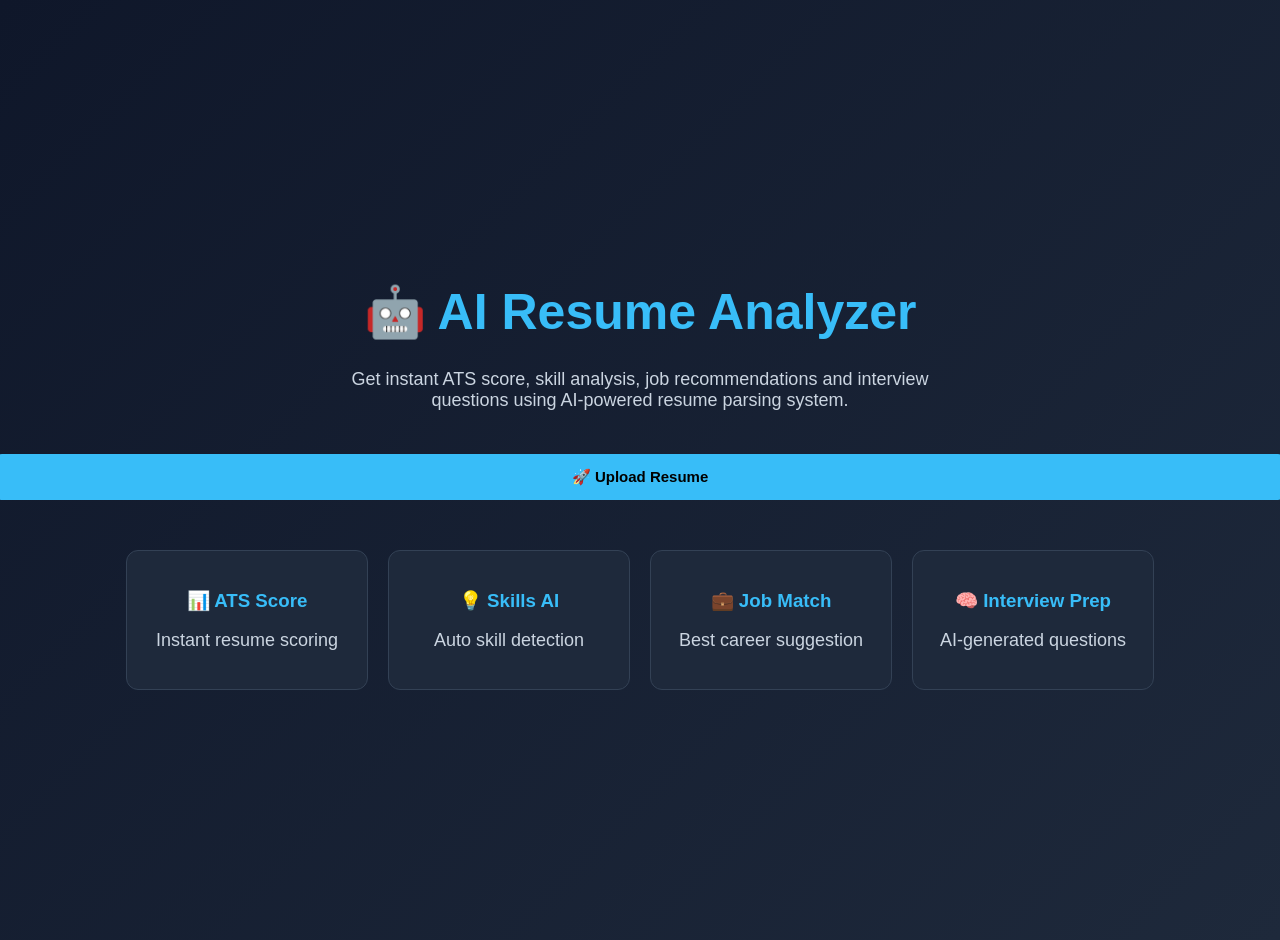
<file: frontend/index.html>
<!DOCTYPE html>
<html lang="en">

<head>
  <meta charset="UTF-8">
  <title>AI Resume Analyzer</title>

  <link rel="stylesheet" href="css/style.css">

  <style>
    body {
      margin: 0;
      font-family: Arial, sans-serif;
      background: linear-gradient(135deg, #0f172a, #1e293b);
      color: white;
    }

    .hero {
      height: 100vh;
      display: flex;
      flex-direction: column;
      justify-content: center;
      align-items: center;
      text-align: center;
      padding: 20px;
    }

    h1 {
      font-size: 50px;
      margin-bottom: 10px;
      color: #38bdf8;
    }

    p {
      color: #cbd5e1;
      font-size: 18px;
      max-width: 600px;
    }

    .btn {
      margin-top: 25px;
      padding: 14px 28px;
      background: #38bdf8;
      color: black;
      text-decoration: none;
      border-radius: 10px;
      font-weight: bold;
      transition: 0.3s;
    }

    .btn:hover {
      background: #0ea5e9;
      transform: scale(1.05);
    }

    .features {
      margin-top: 50px;
      display: flex;
      gap: 20px;
      flex-wrap: wrap;
      justify-content: center;
    }

    .card {
      background: #1e293b;
      padding: 20px;
      border-radius: 12px;
      width: 200px;
      border: 1px solid #334155;
    }

    .card h3 {
      color: #38bdf8;
      margin-bottom: 10px;
    }

  </style>
</head>

<body>

  <div class="hero">

    <h1>🤖 AI Resume Analyzer</h1>

    <p>
      Get instant ATS score, skill analysis, job recommendations and interview questions using AI-powered resume parsing system.
    </p>

    <a href="upload.html" class="btn">🚀 Upload Resume</a>

    <!-- FEATURE HIGHLIGHTS -->
    <div class="features">

      <div class="card">
        <h3>📊 ATS Score</h3>
        <p>Instant resume scoring</p>
      </div>

      <div class="card">
        <h3>💡 Skills AI</h3>
        <p>Auto skill detection</p>
      </div>

      <div class="card">
        <h3>💼 Job Match</h3>
        <p>Best career suggestion</p>
      </div>

      <div class="card">
        <h3>🧠 Interview Prep</h3>
        <p>AI-generated questions</p>
      </div>

    </div>

  </div>

</body>
</html>
</file>
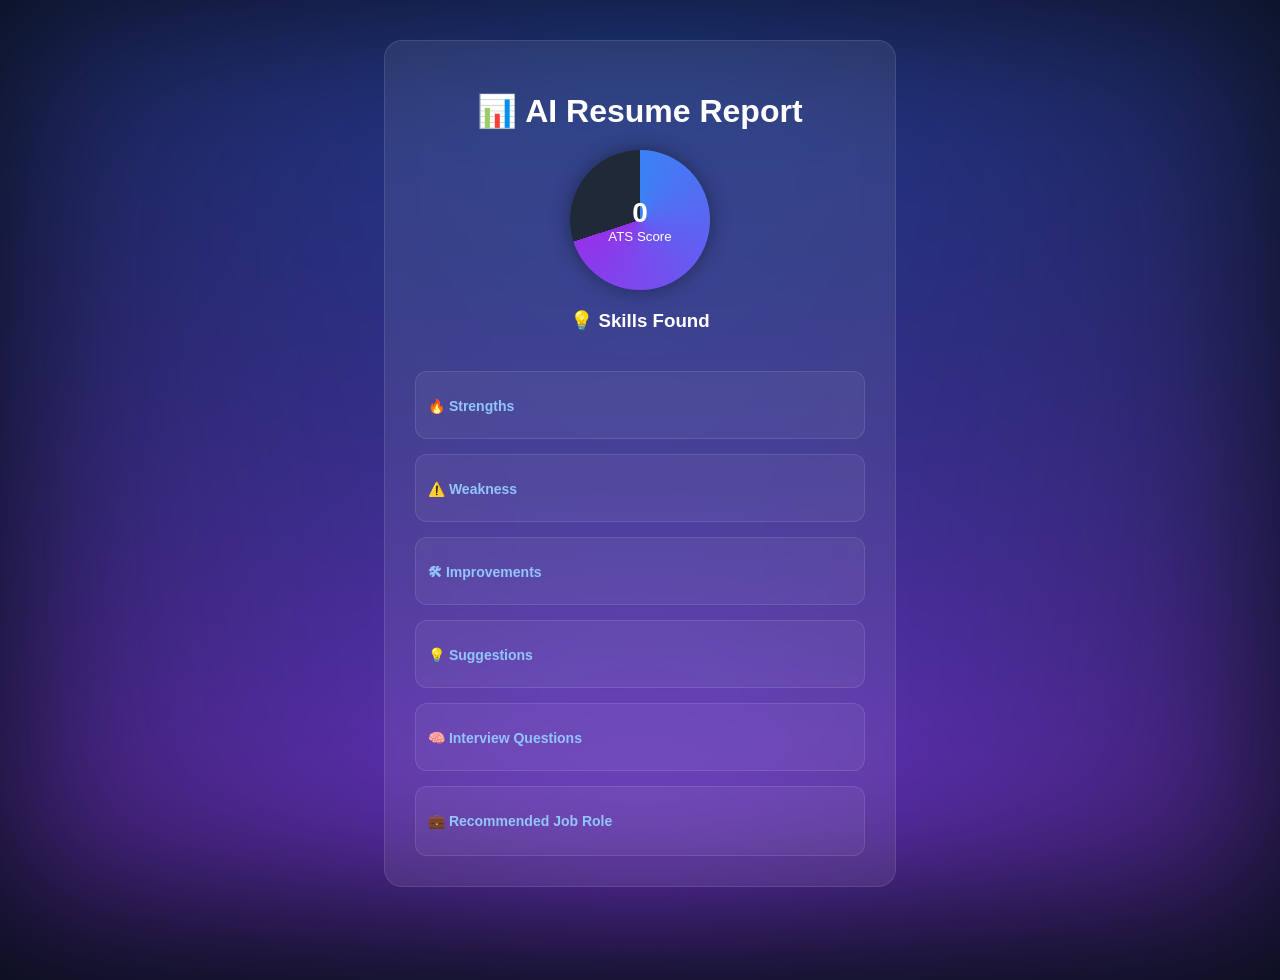
<file: frontend/dashboard.html>
<!DOCTYPE html>
<html lang="en">
<head>
  <meta charset="UTF-8">
  <title>AI Resume Report</title>
  <link rel="stylesheet" href="css/style.css">
</head>

<body>

<div class="bg"></div>

<div class="dash-container">

  <div class="dash-card">

    <h1>📊 AI Resume Report</h1>

    <!-- SCORE -->
    <div class="score-circle">
      <span class="score" id="score">0</span>
      <small>ATS Score</small>
    </div>

    <!-- SKILLS -->
    <div class="section">
      <h3>💡 Skills Found</h3>
      <div class="skills" id="skills"></div>
    </div>

    <!-- FEEDBACK -->
    <div class="section">

      <div class="feedback-box">
        <h3>🔥 Strengths</h3>
        <ul id="strengths"></ul>
      </div>

      <div class="feedback-box">
        <h3>⚠️ Weakness</h3>
        <ul id="weakness"></ul>
      </div>

      <div class="feedback-box">
        <h3>🛠 Improvements</h3>
        <ul id="improvements"></ul>
      </div>

      <div class="feedback-box">
        <h3>💡 Suggestions</h3>
        <ul id="suggestions"></ul>
      </div>
      <div class="feedback-box">
  <h3>🧠 Interview Questions</h3>
  <ul id="questions"></ul>
</div>

<div class="feedback-box">
  <h3>💼 Recommended Job Role</h3>
  <p id="jobRole"></p>
</div>

    </div>

  </div>

</div>

<script src="js/dashboard.js"></script>
</body>
</html>
</file>
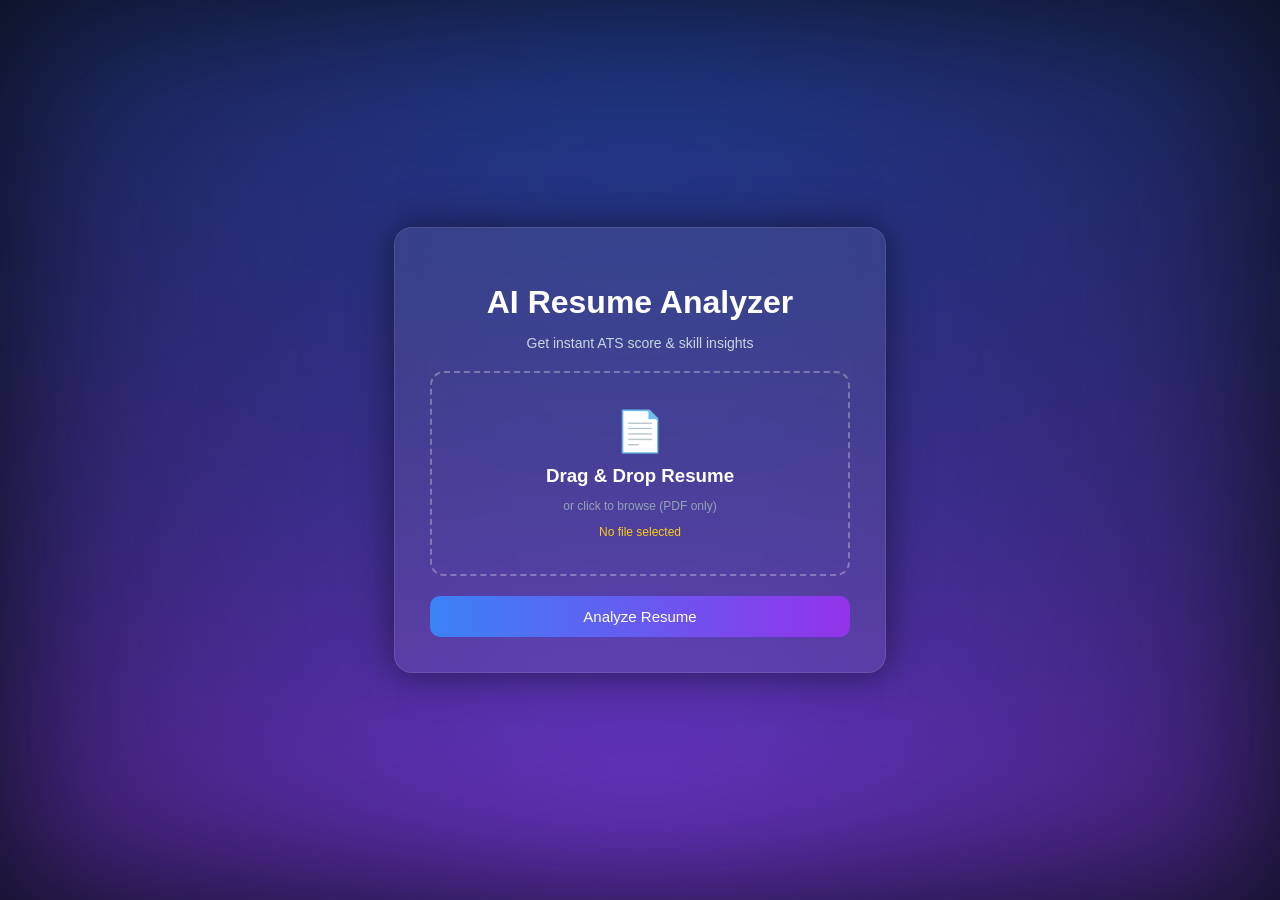
<file: frontend/upload.html>
<!DOCTYPE html>
<html lang="en">
<head>
    <meta charset="UTF-8">
    <title>AI Resume Analyzer</title>
    <link rel="stylesheet" href="css/style.css">
</head>

<body>

<div class="bg"></div>

<div class="container">

    <div class="glass-card">

        <h1>AI Resume Analyzer</h1>
        <p>Get instant ATS score & skill insights</p>

        <!-- Drag & Drop Zone -->
        <div class="drop-zone" id="dropZone">
            <input type="file" id="resumeFile" accept=".pdf" hidden>

            <div class="icon">📄</div>
            <h3>Drag & Drop Resume</h3>
            <p>or click to browse (PDF only)</p>

            <span id="fileName">No file selected</span>
        </div>

        <button class="btn" onclick="uploadResume()">
            Analyze Resume
        </button>

        <div id="loading" class="loading">
            <div class="spinner"></div>
            Analyzing your resume...
        </div>

    </div>

</div>

<script src="js/upload.js"></script>
</body>
</html>
</file>
<file: frontend/css/style.css>
body {
    margin: 0;
    font-family: "Segoe UI", sans-serif;
    background: #0a0f1c;
    color: white;

    min-height: 100vh;
    overflow-y: auto;   /* ✅ allow vertical scroll */
}
html {
    scroll-behavior: smooth;
}

/* animated background */
.bg {
    position: absolute;
    width: 100%;
    height: 100%;
    background: radial-gradient(circle at top, #1e3a8a, transparent),
                radial-gradient(circle at bottom, #9333ea, transparent);
    filter: blur(80px);
}

/* center container */
.container {
    position: relative;
    height: 100vh;
    display: flex;
    justify-content: center;
    align-items: center;
}

/* glass card */
.glass-card {
    width: 420px;
    padding: 35px;
    border-radius: 18px;

    background: rgba(255,255,255,0.08);
    backdrop-filter: blur(15px);
    border: 1px solid rgba(255,255,255,0.1);

    text-align: center;
    box-shadow: 0 0 40px rgba(0,0,0,0.5);
}

/* text */
h1 {
    margin-bottom: 5px;
}

p {
    color: #cbd5e1;
    font-size: 14px;
}

/* drag drop box */
.drop-zone {
    margin-top: 20px;
    padding: 35px;
    border: 2px dashed rgba(255,255,255,0.3);
    border-radius: 14px;
    cursor: pointer;
    transition: 0.3s;
}

.drop-zone:hover {
    border-color: #60a5fa;
    background: rgba(96,165,250,0.1);
}

.icon {
    font-size: 40px;
}

.drop-zone h3 {
    margin: 10px 0 5px;
}

.drop-zone p {
    font-size: 12px;
    color: #94a3b8;
}

#fileName {
    display: block;
    margin-top: 10px;
    font-size: 12px;
    color: #facc15;
}

/* button */
.btn {
    margin-top: 20px;
    width: 100%;
    padding: 12px;
    border: none;
    border-radius: 10px;

    background: linear-gradient(90deg, #3b82f6, #9333ea);
    color: white;
    font-size: 15px;
    cursor: pointer;
    transition: 0.3s;
}

.btn:hover {
    transform: scale(1.03);
}

/* loading */
.loading {
    margin-top: 15px;
    display: none;
    color: #facc15;
}

/* spinner */
.spinner {
    width: 18px;
    height: 18px;
    border: 3px solid #fff;
    border-top: 3px solid transparent;
    border-radius: 50%;
    animation: spin 1s linear infinite;
    margin: auto;
    margin-bottom: 8px;
}

@keyframes spin {
    100% { transform: rotate(360deg); }
}

.dash-container {
    min-height: 100vh;
    padding: 40px 0;
    display: flex;
    justify-content: center;
    align-items: flex-start;
}

.dash-card {
    width: 450px;
    padding: 30px;
    border-radius: 18px;

    background: rgba(255,255,255,0.08);
    backdrop-filter: blur(15px);

    border: 1px solid rgba(255,255,255,0.1);
    text-align: center;
    color: white;
}

/* SCORE CIRCLE */
.score-circle {
    width: 140px;
    height: 140px;
    margin: 20px auto;
    border-radius: 50%;

    display: flex;
    flex-direction: column;
    justify-content: center;
    align-items: center;

    background: conic-gradient(#3b82f6 0%, #9333ea 70%, #1f2937 70%);
    box-shadow: 0 0 20px rgba(0,0,0,0.4);
}

.score {
    font-size: 28px;
    font-weight: bold;
}

/* skills */
.section {
    margin-top: 20px;
}

.skills {
    display: flex;
    flex-wrap: wrap;
    gap: 8px;
    justify-content: center;
    margin-top: 10px;
}

.skill {
    padding: 6px 12px;
    background: rgba(59,130,246,0.2);
    border: 1px solid #3b82f6;
    border-radius: 20px;
    font-size: 12px;
}

.feedback-box {
    margin-top: 15px;
    padding: 12px;
    background: rgba(255,255,255,0.05);
    border-radius: 12px;
    border: 1px solid rgba(255,255,255,0.1);
    text-align: left;
}

.feedback-box h3 {
    margin-bottom: 8px;
    font-size: 14px;
    color: #93c5fd;
}

.feedback-box ul {
    padding-left: 18px;
    font-size: 12px;
    color: #e5e7eb;
}

.feedback-box li {
    margin-bottom: 4px;
}
</file>
